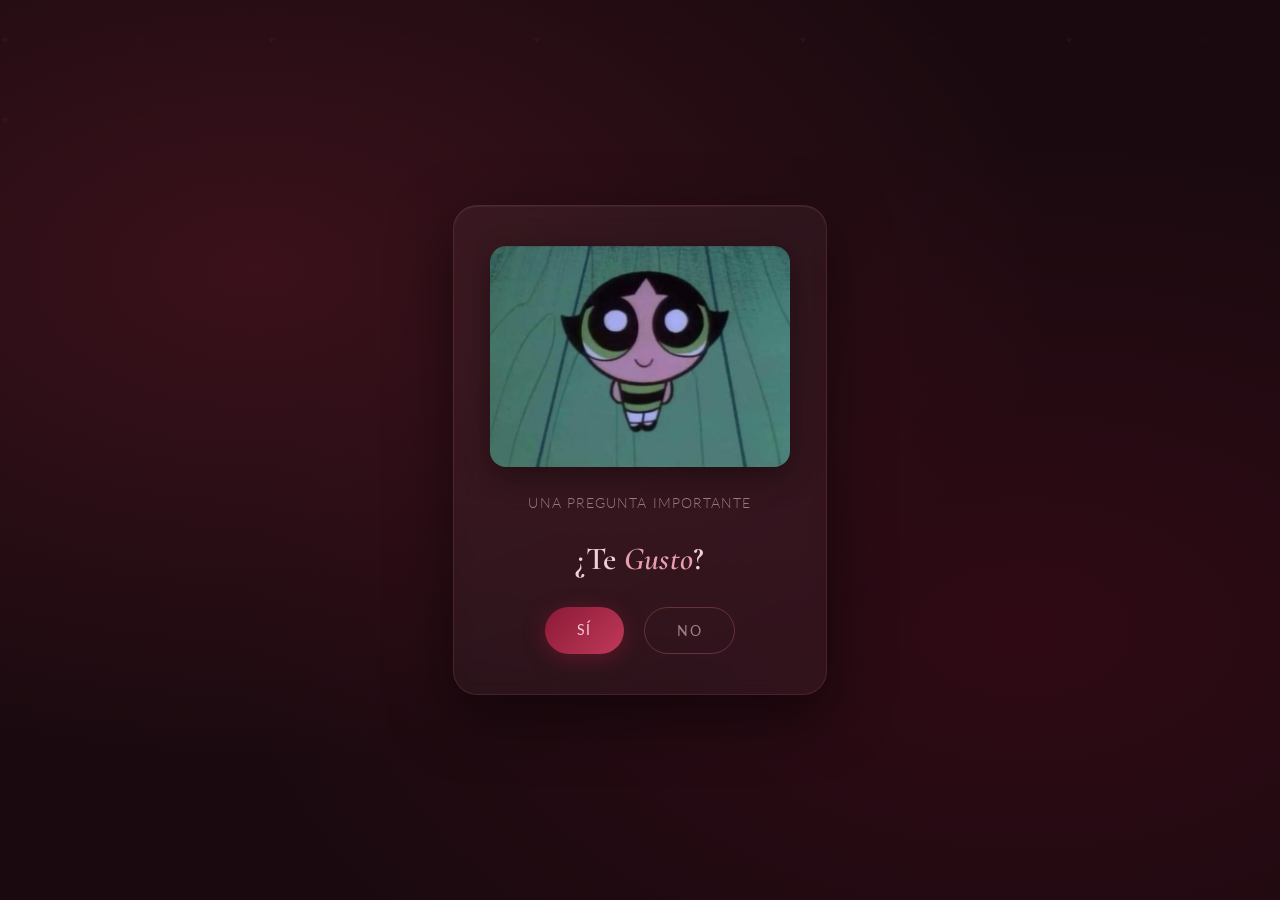
<file: index.html>
<!DOCTYPE html>
<html lang="es">
<head>
  <meta charset="UTF-8" />
  <meta name="viewport" content="width=device-width, initial-scale=1.0" />
  <title>Para vos, Tristán</title>
  <link rel="stylesheet" href="style.css" />
</head>
<body>
  <main class="container">
    <img class="cat-img" src="img/cat-0.jpg" alt="gatito" />
    <p class="subtitle">una pregunta importante</p>
    <h1 class="title" id="main-title">¿Te <em> Gusto</em>?</h1>
    <div class="btn">
      <a href="#" id="btn-si" class="yes">Sí</a>
      <a href="no1.html" class="no">No</a>
    </div>
  </main>
  <script>
    const si = document.getElementById('btn-si');
    const title = document.getElementById('main-title');

    const escapes = [
      "¿Querés ser <em>mi persona</em>?",
      "OLEEEEEEEEEEEEEE",
      "OLEEE X2",
      "Dale papito tanto te iba a costar",
      "Ahora si crack idolo master",
    ];

    let attempts = 0;
    const maxEscapes = 4;

    function moveRandom(el) {
      el.style.position = "fixed";
      el.style.transition = "top 0.15s ease, left 0.15s ease";
      el.style.top  = Math.floor(Math.random() * 80 + 5) + "%";
      el.style.left = Math.floor(Math.random() * 80 + 5) + "%";
      el.style.zIndex = "999";
    }

    si.addEventListener("mouseenter", function (e) {
      if (attempts < maxEscapes) {
        attempts++;
        moveRandom(e.target);
        title.innerHTML = escapes[Math.min(attempts, escapes.length - 1)];
      }
    });

    // touch: escapa al primer toque mientras no se pueda atrapar
    si.addEventListener("touchstart", function (e) {
      if (attempts < maxEscapes) {
        e.preventDefault();
        attempts++;
        moveRandom(e.target);
        title.innerHTML = escapes[Math.min(attempts, escapes.length - 1)];
      }
      // si ya se puede atrapar, deja que el click pase normal
    });

    si.addEventListener("click", function (e) {
      if (attempts < maxEscapes) {
        e.preventDefault(); // no dejar ir antes de tiempo
      } else {
        window.location.href = "si.html";
      }
    });
  </script>
</body>
</html>
</file>
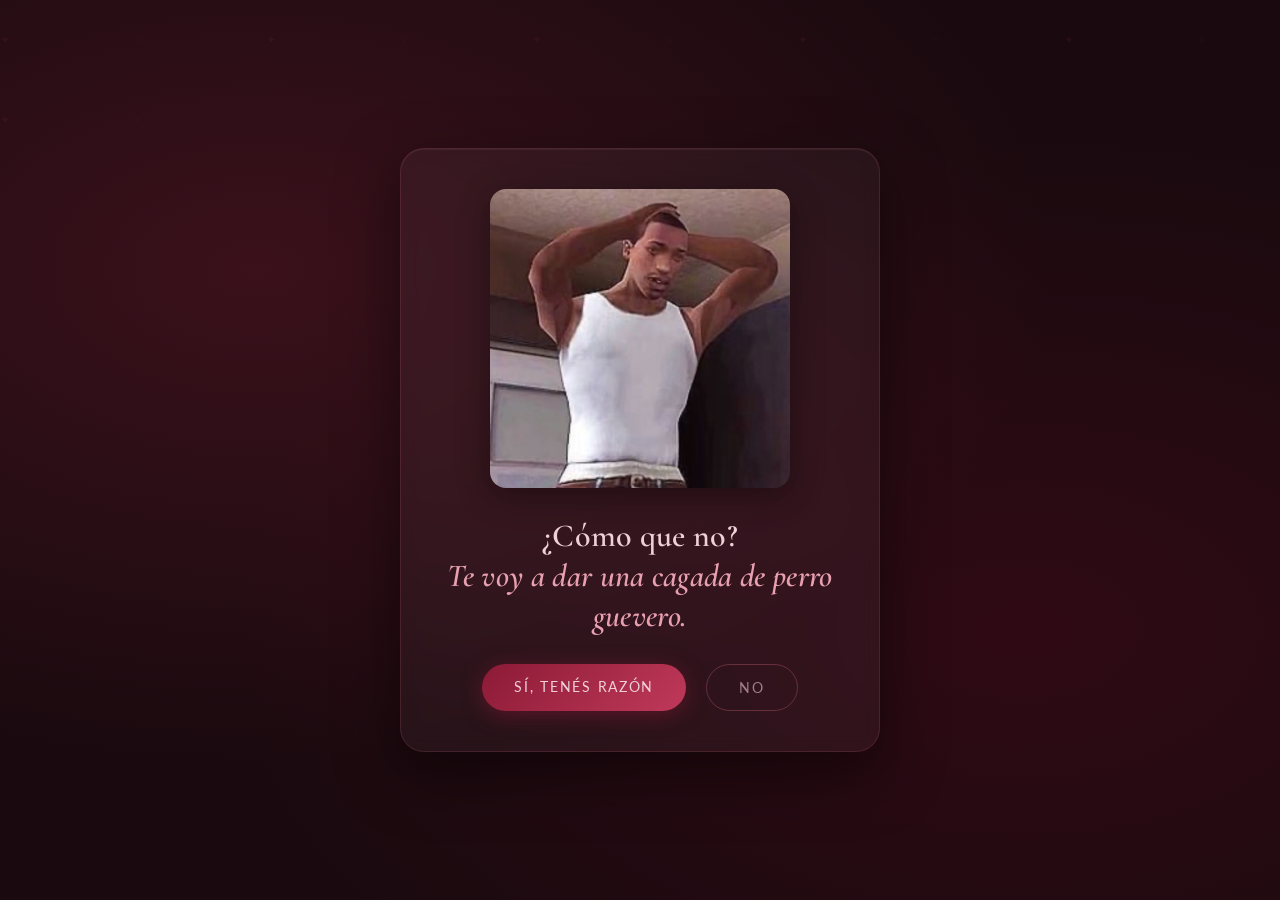
<file: no1.html>
<!DOCTYPE html>
<html lang="es">
<head>
  <meta charset="UTF-8" />
  <meta name="viewport" content="width=device-width, initial-scale=1.0" />
  <title>Para vos, Tristán</title>
  <link rel="stylesheet" href="style.css" />
</head>
<body>
  <main class="container">
    <img class="cat-img" src="img/cat-1.jpg" alt="gatito" />
    <h1 class="title">¿Cómo que no?<br/><em>Te voy a dar una cagada de perro guevero.</em></h1>
    <div class="btn">
      <a href="si.html" class="yes">Sí, tenés razón</a>
      <a href="no2.html" class="no">No</a>
    </div>
  </main>
</body>
</html>
</file>
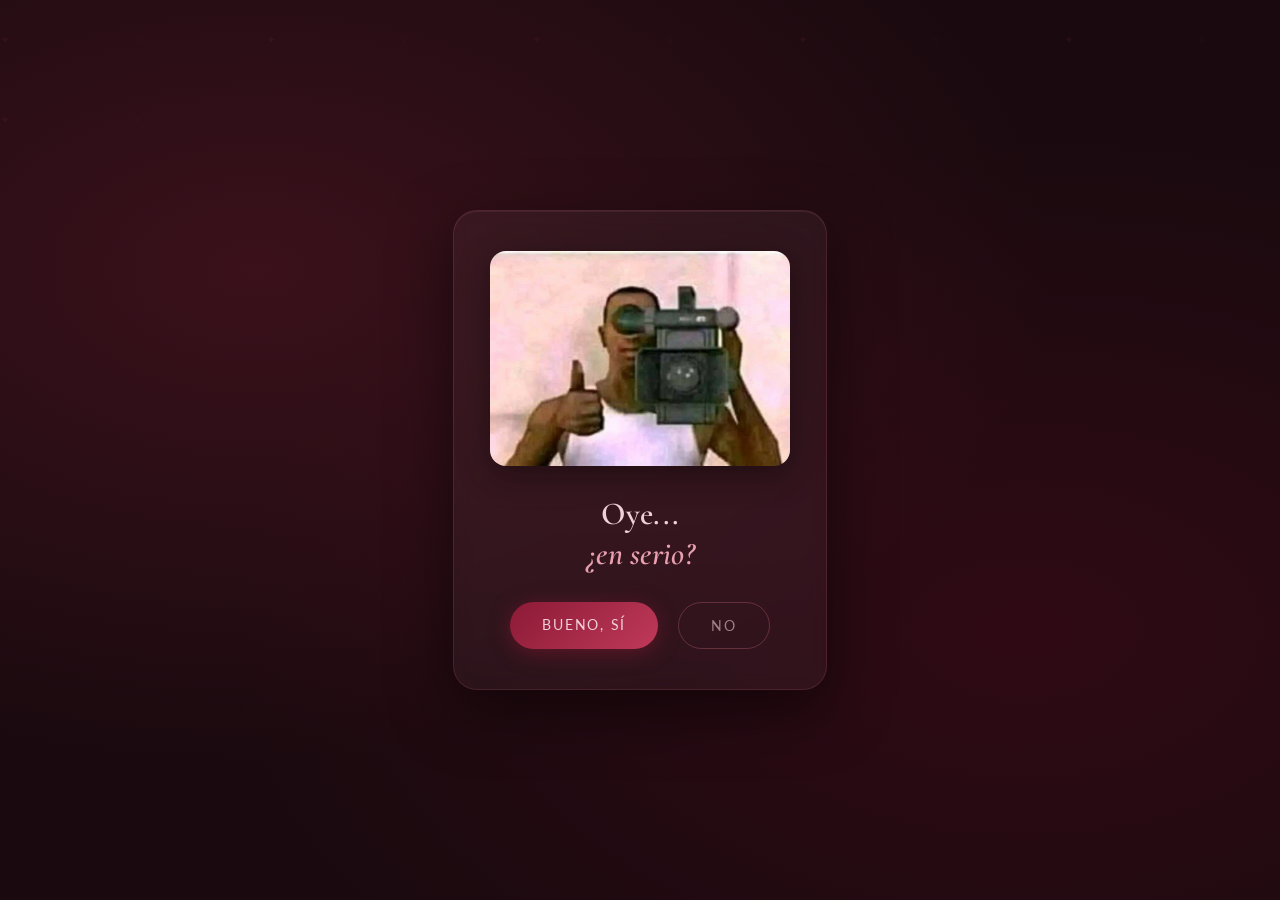
<file: no2.html>
<!DOCTYPE html>
<html lang="es">
<head>
  <meta charset="UTF-8" />
  <meta name="viewport" content="width=device-width, initial-scale=1.0" />
  <title>Para vos, Tristán</title>
  <link rel="stylesheet" href="style.css" />
</head>
<body>
  <main class="container">
    <img class="cat-img" src="img/cat-2.jpg" alt="gatito" />
    <h1 class="title">Oye...<br/><em>¿en serio?</em></h1>
    <div class="btn">
      <a href="si.html" class="yes">Bueno, sí</a>
      <a href="no3.html" class="no">No</a>
    </div>
  </main>
</body>
</html>
</file>
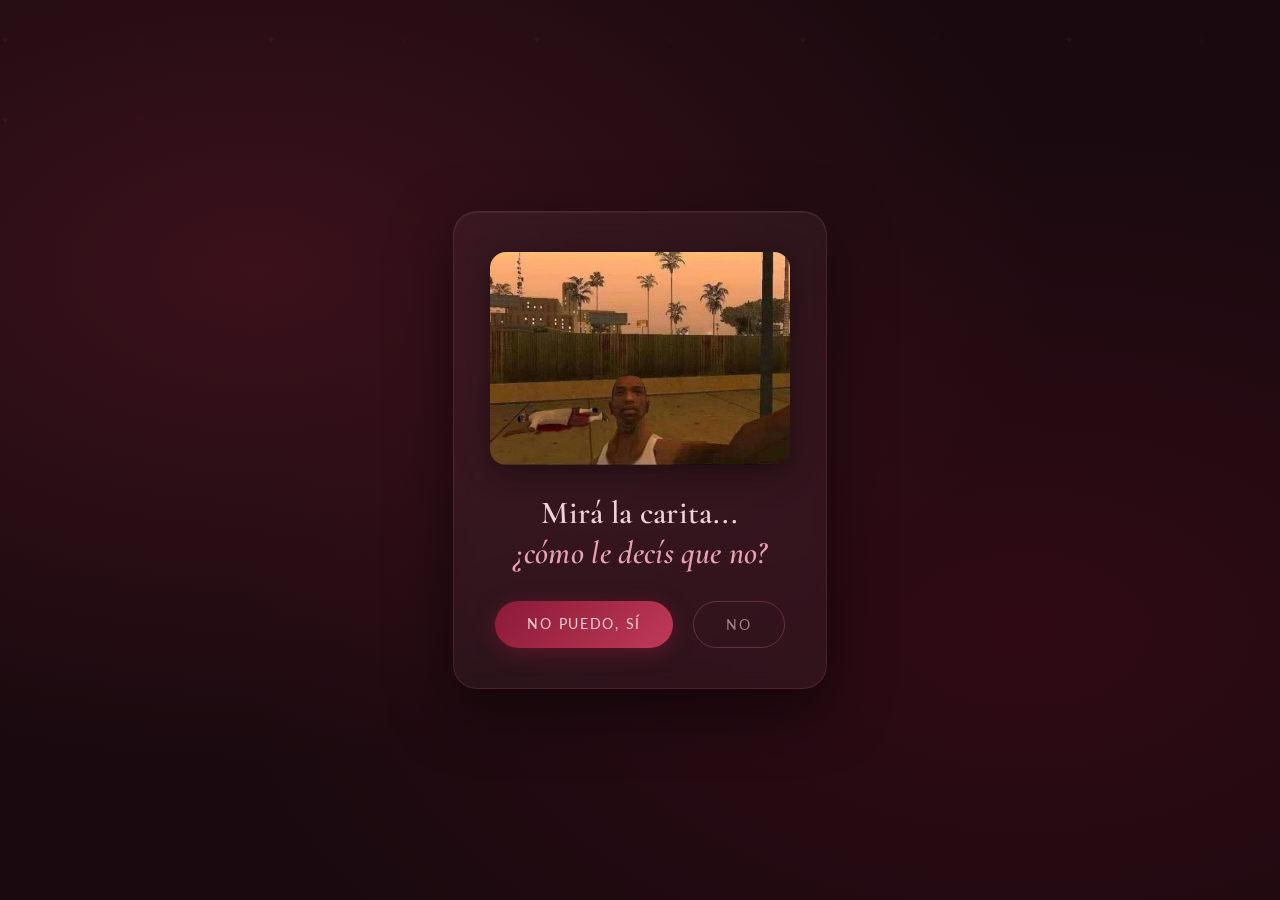
<file: no3.html>
<!DOCTYPE html>
<html lang="es">
<head>
  <meta charset="UTF-8" />
  <meta name="viewport" content="width=device-width, initial-scale=1.0" />
  <title>Para vos, Tristán</title>
  <link rel="stylesheet" href="style.css" />
</head>
<body>
  <main class="container">
    <img class="cat-img" src="img/cat-3.jpg" alt="gatito" />
    <h1 class="title">Mirá la carita...<br/><em>¿cómo le decís que no?</em></h1>
    <div class="btn">
      <a href="si.html" class="yes">No puedo, sí</a>
      <a href="no4.html" class="no">No</a>
    </div>
  </main>
</body>
</html>
</file>
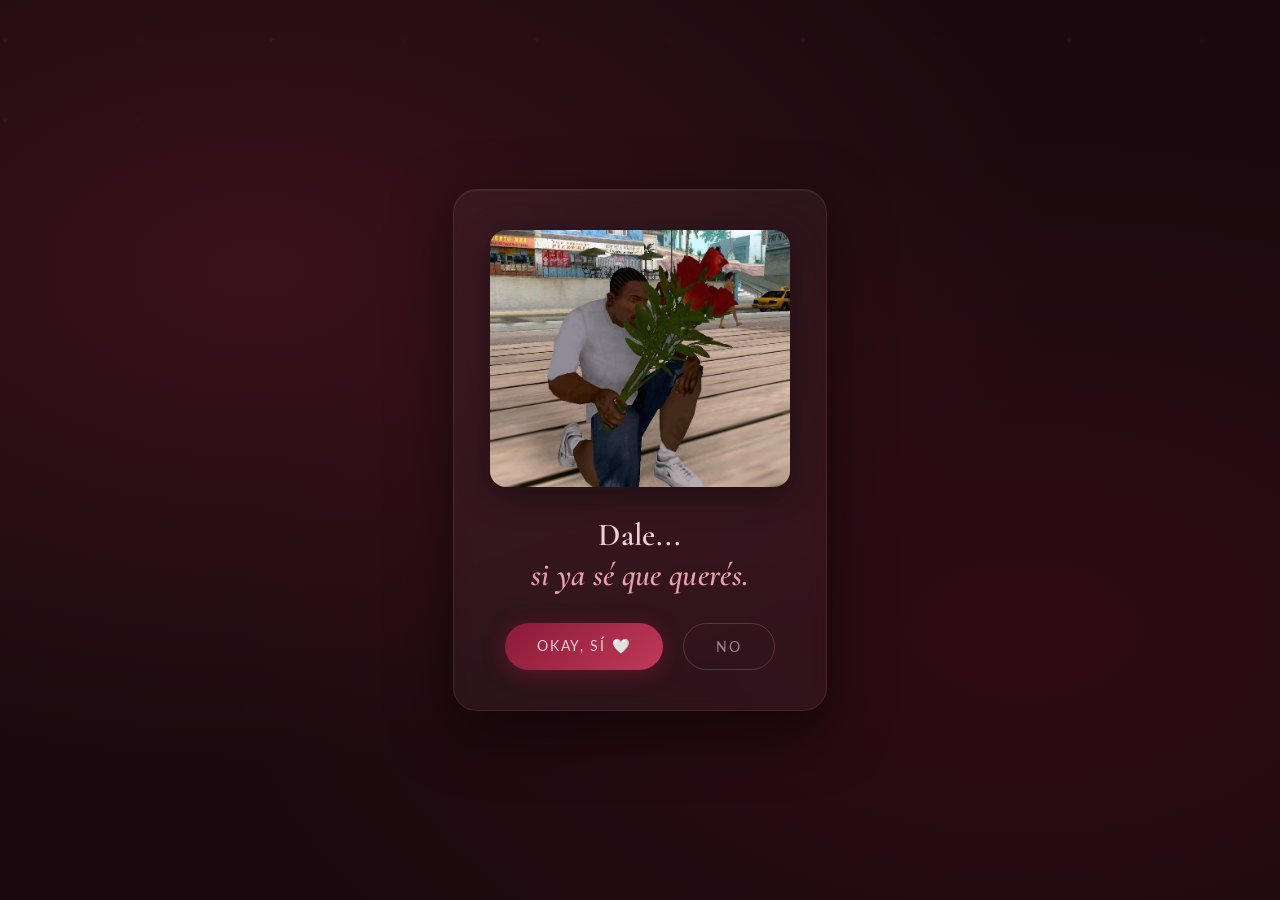
<file: no4.html>
<!DOCTYPE html>
<html lang="es">
<head>
  <meta charset="UTF-8" />
  <meta name="viewport" content="width=device-width, initial-scale=1.0" />
  <title>Para vos, Tristán</title>
  <link rel="stylesheet" href="style.css" />
</head>
<body>
  <main class="container">
    <img class="cat-img" src="img/cat-yes.jpg" alt="gatito" />
    <h1 class="title">Dale...<br/><em>si ya sé que querés.</em></h1>
    <div class="btn">
      <a href="si.html" class="yes">Okay, sí 🤍</a>
      <a href="#" id="move-random" class="no">No</a>
    </div>
  </main>
  <script src="script.js"></script>
</body>
</html>
</file>
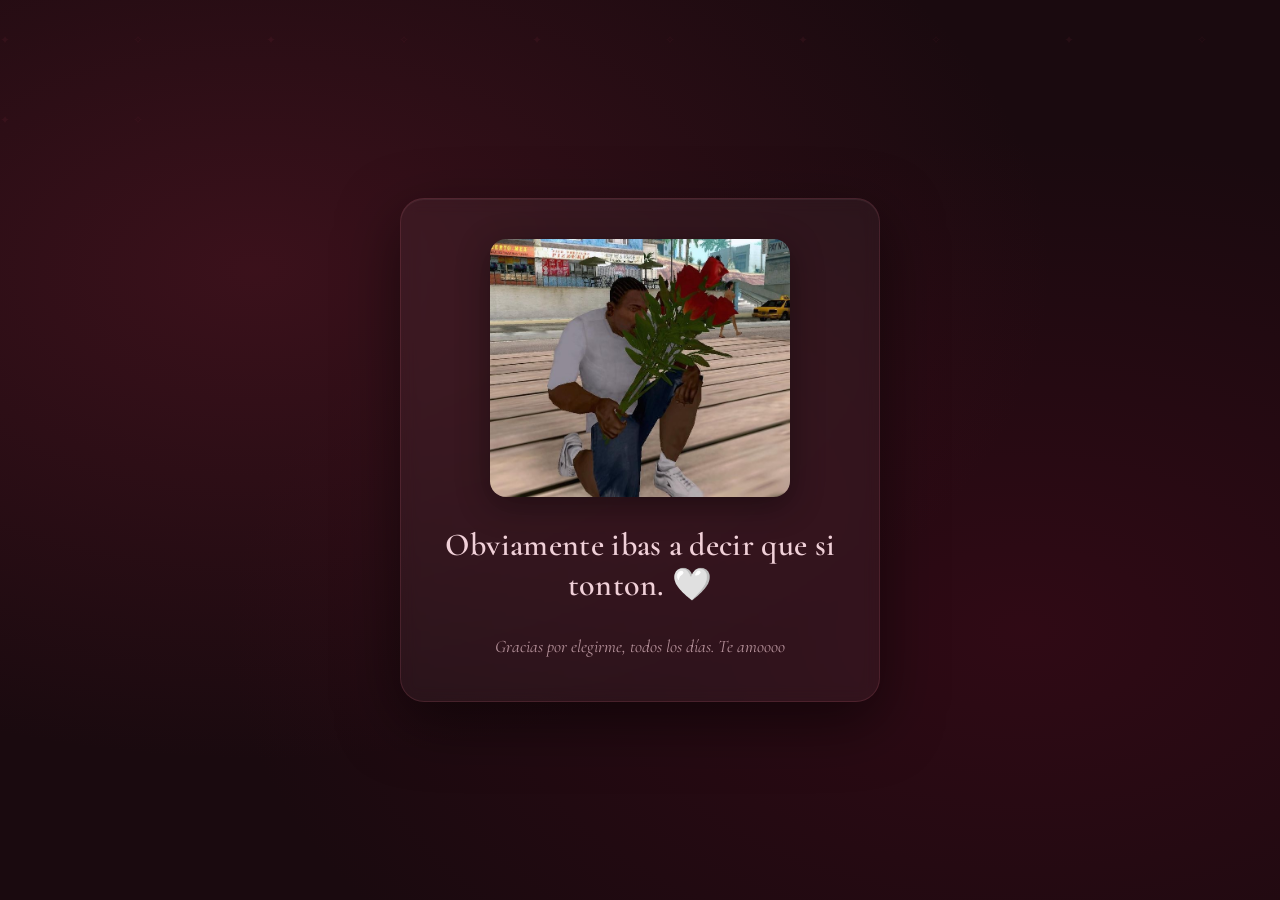
<file: si.html>
<!DOCTYPE html>
<html lang="es">
<head>
  <meta charset="UTF-8" />
  <meta name="viewport" content="width=device-width, initial-scale=1.0" />
  <title>Para vos, Tristán</title>
  <link rel="stylesheet" href="style.css" />
</head>
<body>
  <main class="container">
    <img class="cat-img" src="img/cat-yes.jpg" alt="gatito feliz" />
    <h1 class="title">Obviamente ibas a decir que si tonton. 🤍</h1>
    <p class="final-msg">
      Gracias por elegirme, todos los días. Te amoooo
    </p>
  </main>
</body>
</html>
</file>
<file: style.css>
@import url('https://fonts.googleapis.com/css2?family=Cormorant+Garamond:ital,wght@0,400;0,600;1,400&family=Lato:wght@300;400&display=swap');

* {
  margin: 0;
  padding: 0;
  box-sizing: border-box;
}

body {
  width: 100%;
  min-height: 100vh;
  display: flex;
  justify-content: center;
  align-items: center;
  background-color: #1a0a0f;
  background-image:
    radial-gradient(ellipse at 20% 30%, rgba(120, 30, 50, 0.35) 0%, transparent 55%),
    radial-gradient(ellipse at 80% 70%, rgba(80, 10, 30, 0.4) 0%, transparent 55%);
  font-family: 'Lato', sans-serif;
  overflow: hidden;
}

/* Partículas flotantes de fondo */
body::before {
  content: '✦ ✧ ✦ ✧ ✦ ✧ ✦ ✧ ✦ ✧ ✦ ✧';
  position: fixed;
  top: 0; left: 0;
  width: 100%;
  height: 100%;
  font-size: 12px;
  color: rgba(200, 80, 100, 0.08);
  letter-spacing: 60px;
  line-height: 80px;
  word-break: break-all;
  pointer-events: none;
  z-index: 0;
}

.container {
  position: relative;
  z-index: 1;
  display: flex;
  flex-direction: column;
  text-align: center;
  align-items: center;
  gap: 28px;
  max-width: 480px;
  margin: 24px;
  padding: 40px 36px;
  background: rgba(255, 255, 255, 0.04);
  border: 1px solid rgba(200, 100, 120, 0.18);
  border-radius: 24px;
  backdrop-filter: blur(8px);
  box-shadow: 0 20px 60px rgba(0, 0, 0, 0.5), inset 0 1px 0 rgba(255,255,255,0.06);
}

.cat-img {
  width: 100%;
  max-width: 300px;
  height: auto;
  border-radius: 16px;
  box-shadow: 0 8px 32px rgba(0, 0, 0, 0.4);
  object-fit: cover;
}

.title {
  font-family: 'Cormorant Garamond', serif;
  font-size: 2rem;
  font-weight: 600;
  color: #f0d0d8;
  line-height: 1.25;
  letter-spacing: 0.01em;
}

.title em {
  font-style: italic;
  color: #e8a0b0;
}

.subtitle {
  font-family: 'Lato', sans-serif;
  font-size: 0.85rem;
  font-weight: 300;
  color: rgba(240, 200, 210, 0.55);
  letter-spacing: 0.08em;
  text-transform: uppercase;
}

.btn {
  display: flex;
  gap: 20px;
  flex-wrap: wrap;
  justify-content: center;
}

.btn a {
  text-decoration: none;
  font-family: 'Lato', sans-serif;
  font-size: 0.9rem;
  font-weight: 400;
  letter-spacing: 0.12em;
  text-transform: uppercase;
  color: #f0d0d8;
  padding: 14px 32px;
  border-radius: 50px;
  transition: all 0.25s ease;
  cursor: pointer;
}

.btn a.yes {
  background: linear-gradient(135deg, #8b1a36, #c0395a);
  box-shadow: 0 4px 20px rgba(139, 26, 54, 0.5);
}

.btn a.yes:hover {
  transform: translateY(-2px);
  box-shadow: 0 8px 28px rgba(139, 26, 54, 0.65);
}

.btn a.no {
  background: transparent;
  border: 1px solid rgba(200, 100, 120, 0.35);
  color: rgba(240, 200, 210, 0.6);
}

.btn a.no:hover {
  border-color: rgba(200, 100, 120, 0.6);
  color: rgba(240, 200, 210, 0.8);
}

/* Página final — "sí" */
.final-msg {
  font-family: 'Cormorant Garamond', serif;
  font-style: italic;
  font-size: 1.1rem;
  color: rgba(240, 200, 210, 0.7);
  line-height: 1.6;
  max-width: 320px;
}

/* Animación suave al cargar */
.container {
  animation: fadeUp 0.6s ease both;
}

@keyframes fadeUp {
  from { opacity: 0; transform: translateY(16px); }
  to   { opacity: 1; transform: translateY(0); }
}
</file>
